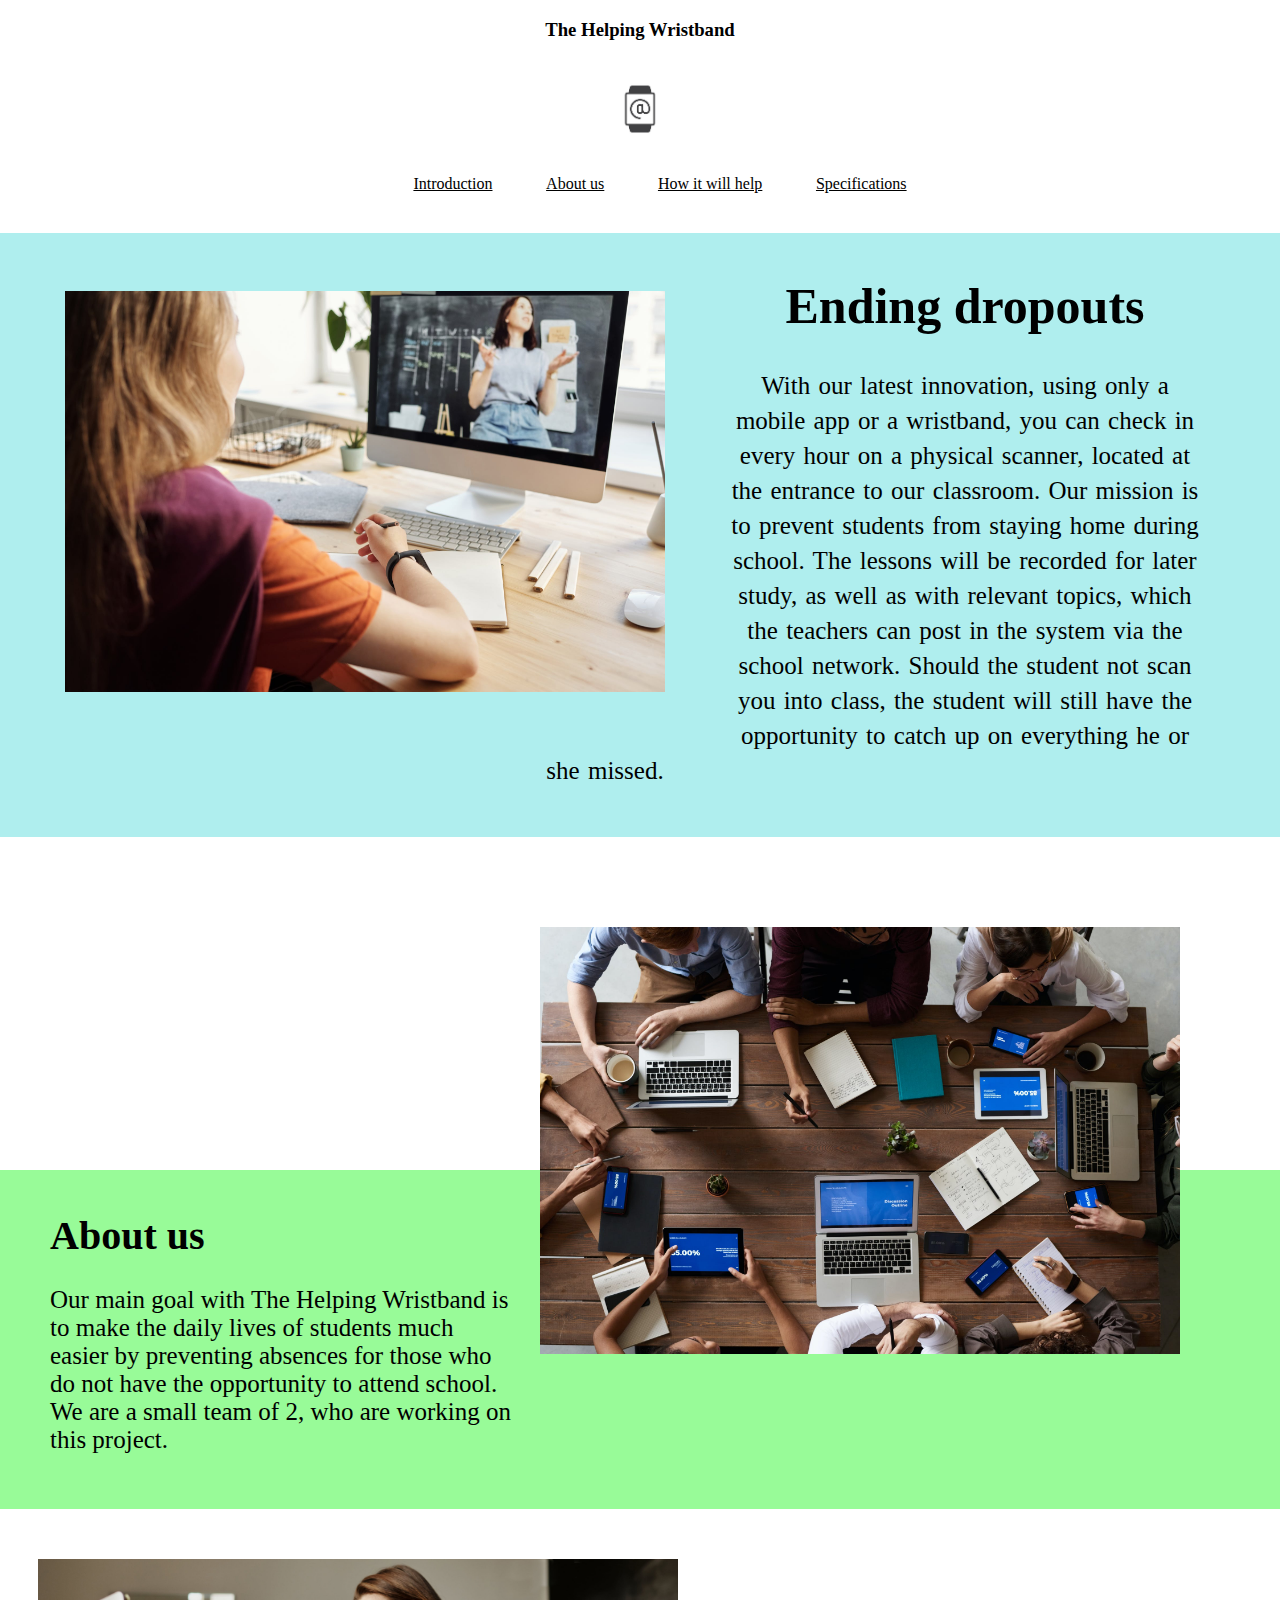
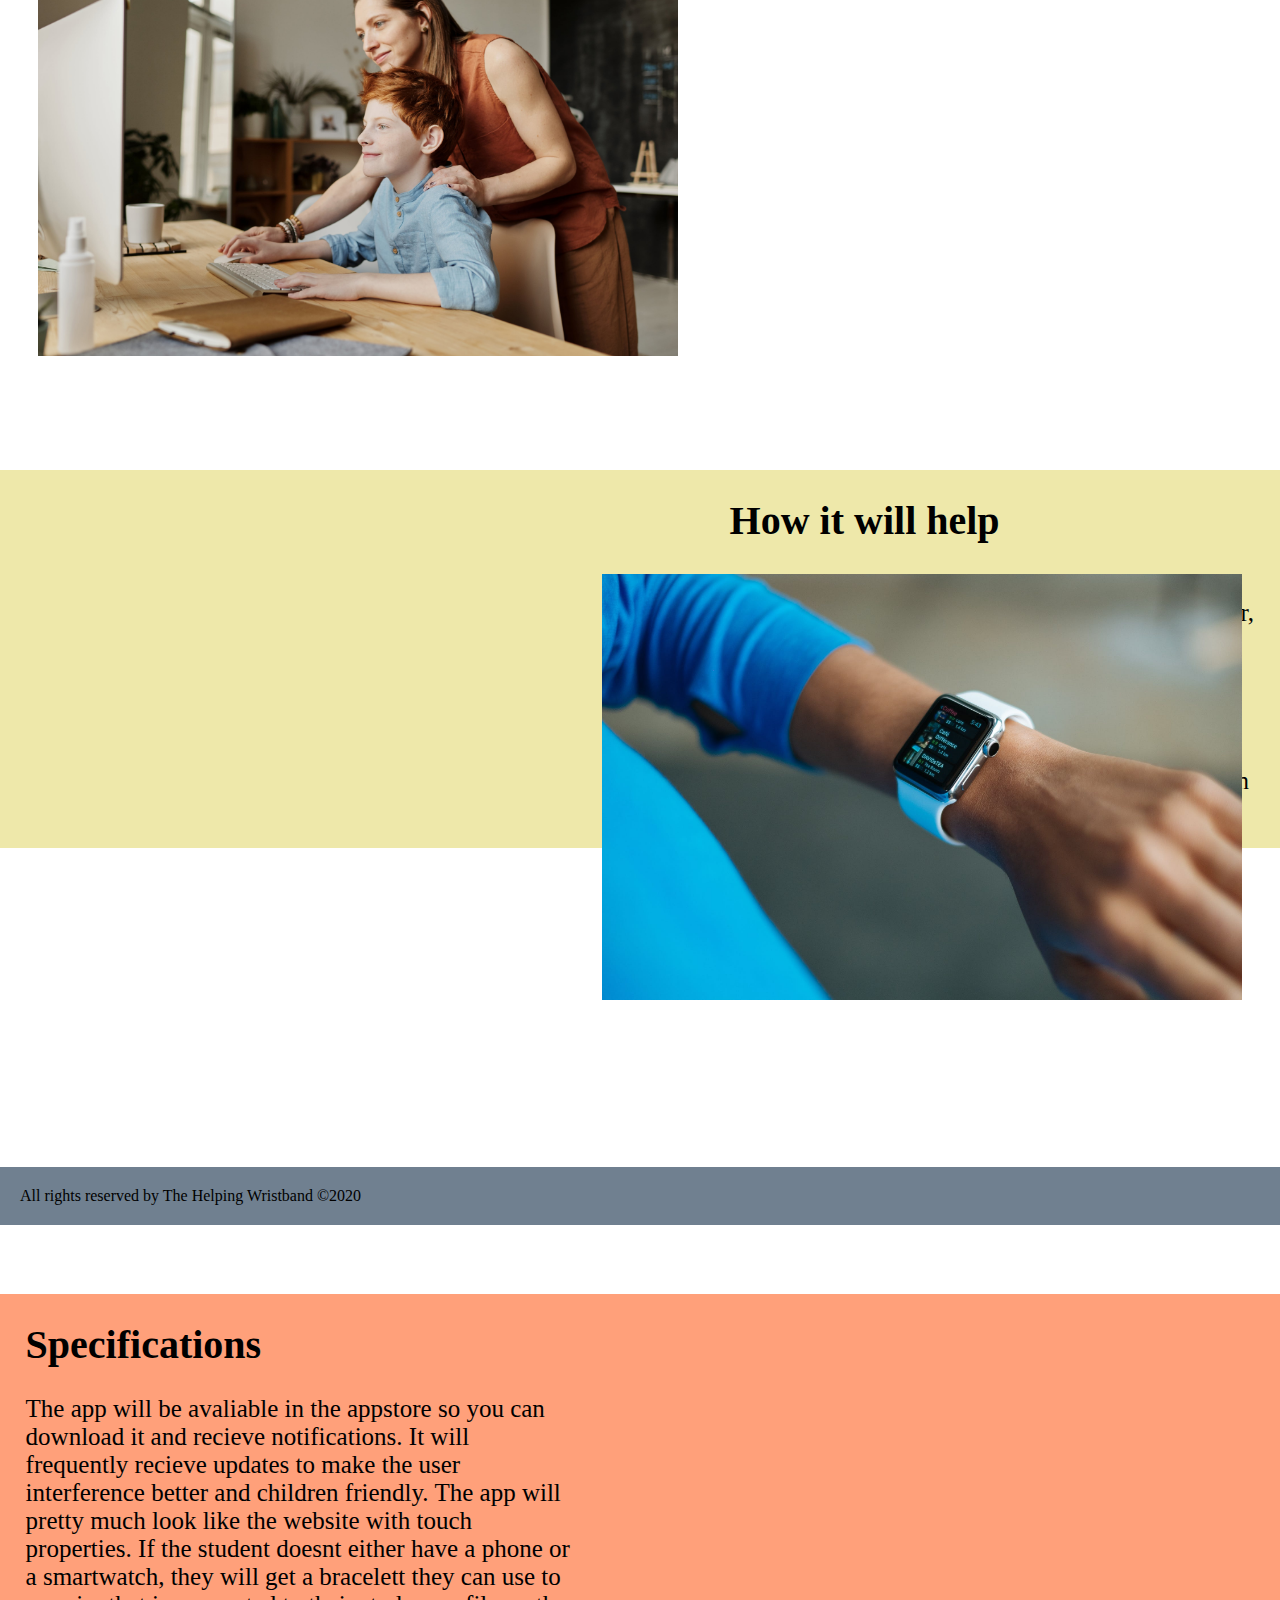
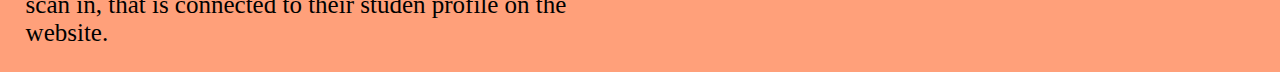
<file: index.html>
<!DOCTYPE html>
<html lang="en">
    <head>
        <link rel="stylesheet" href="css/stylesheet.css">
        <meta charset="UTF-8">
        <meta name="viewport" content="width=device-width, initial-scale=1.0">
        <title>The Helping Wristband</title>
    </head>
    <!--  All images used are from: https://www.pexels.com/nb-no/  -->
    <body>
        <header>
            <div class="top-bar">
                <h3 class="noselect">The Helping Wristband</h3>
                <img class="noselect" id="logo" src="images/icon.jpg" alt="logo_of_company">
                <nav>
                    <ul>
                        <li><a href="#introduction">Introduction</a></li>
                        <li><a href="#aboutUs">About us</a></li>
                        <li><a href="#howItWillHelp">How it will help</a></li>
                        <li><a href="#specif">Specifications</a></li>
                    </ul>
                </nav>
            </div>
        </header>
        <main>
            <section class="introduction">
                <img id="img-1" src="images/studentLecture.jpeg" alt="girl_learning_from_home">
                <!--  Direct source: https://images.pexels.com/photos/4144222/pexels-photo-4144222.jpeg?auto=compress&cs=tinysrgb&dpr=2&h=750&w=1260  -->
                <h1 id="intro">Ending dropouts</h1>
                <p>
                    With our latest innovation, using only a mobile app or a wristband, you can check in every hour on a physical scanner, 
                    located at the entrance to our classroom. Our mission is to prevent students from staying home during school. 
                    The lessons will be recorded for later study, as well as with relevant topics, 
                    which the teachers can post in the system via the school network. Should the student not scan you into class, 
                    the student will still have the opportunity to catch up on everything he or she missed.
                </p>
            </section>
            <section class="aboutUs">
                <img id="img-2" src="images/team.jpeg" alt="Us_working_on_the_product">
                <div class="aboutustext">
                    <h1 id="aboutUs">About us</h1>
                    <p>
                        Our main goal with The Helping Wristband is to make the daily lives of students much easier by 
                        preventing absences for those who do not have the opportunity to attend school. We are a small team of 2, 
                        who are working on this project.
                    </p>
                </div>
            </section>
            <section class="howItwillhelp">
                <img id="img-3" src="images/momHelping.jpeg" alt="mom_helping_her_son_with_homework">
                <!-- Direct source: https://images.pexels.com/photos/4145355/pexels-photo-4145355.jpeg?auto=compress&cs=tinysrgb&dpr=3&h=750&w=1260 -->
                <div class="howitwillhelptext">
                    <h1 id="howItWillHelp">How it will help</h1>
                    <p>
                        With the help by the app or the website, will students learn from anywhere. Either by a computer, ipad or phones. 
                        They can access their schedule and homework, in addition to watch the lesson via livestream or the recorded later.
                        This is really a form of homeschool system, that will help the students keep up with the school program, 
                        even if they have to stay home or cannot come to school on that particular day. 
                    </p>
                </div>
            </section>
            <section class="specifications">
                <img id="img-4" src="images/smartwatch.jpeg" alt="Picture_of_the_model">
                <!-- Direct source: https://images.pexels.com/photos/267394/pexels-photo-267394.jpeg?auto=compress&cs=tinysrgb&dpr=2&h=750&w=1260 -->
                <div class="specificationstext">
                    <h1 id="specif">Specifications</h1>
                    <p>
                        The app will be avaliable in the appstore so you can download it and recieve notifications. It will frequently recieve updates to make the user interference better and children friendly.
                        The app will pretty much look like the website with touch properties.
                        If the student doesnt either have a phone or a smartwatch, they will get a bracelett they can use to scan in, that is connected to their studen profile on the website.
                    </p>
                </div>
            </section>
        </main>
        <footer>
            <div class="wrapper">
                All rights reserved by The Helping Wristband ©2020 
            </div>
        </footer>
    </body>
</html>
</file>
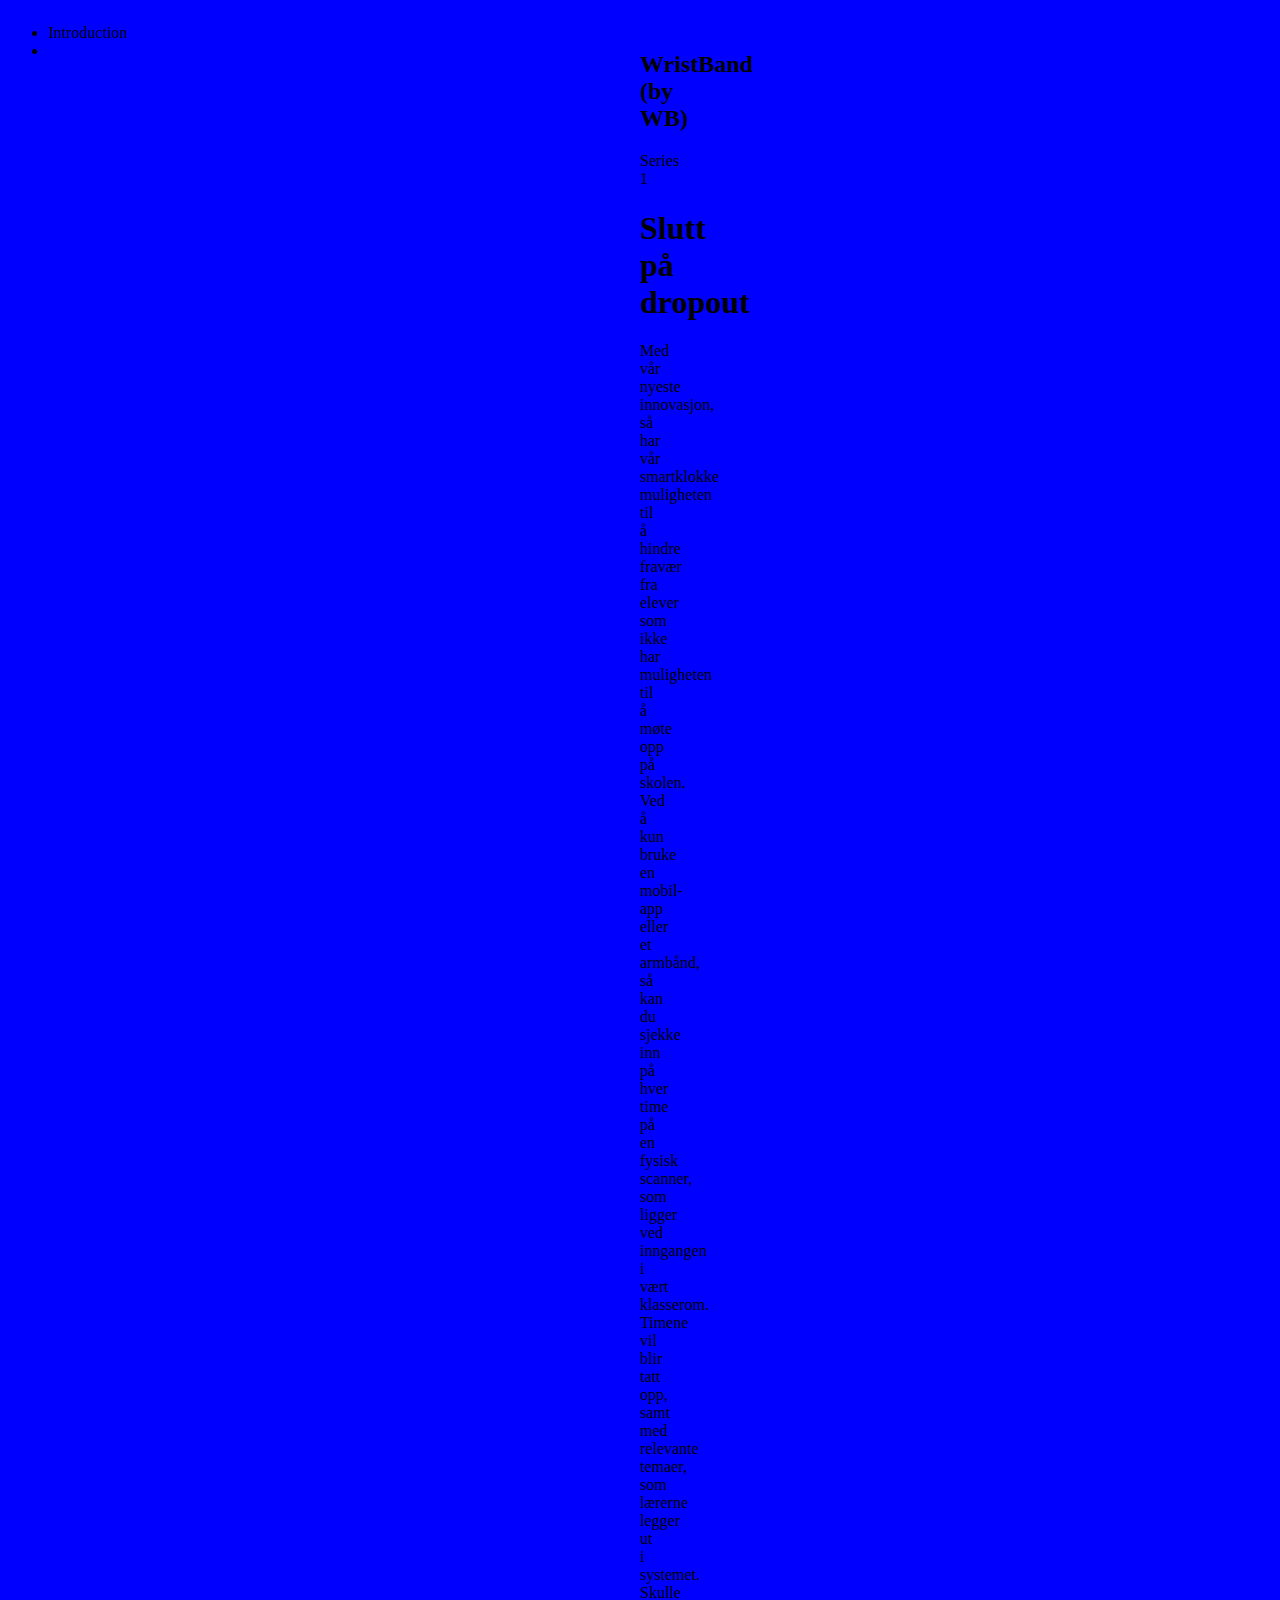
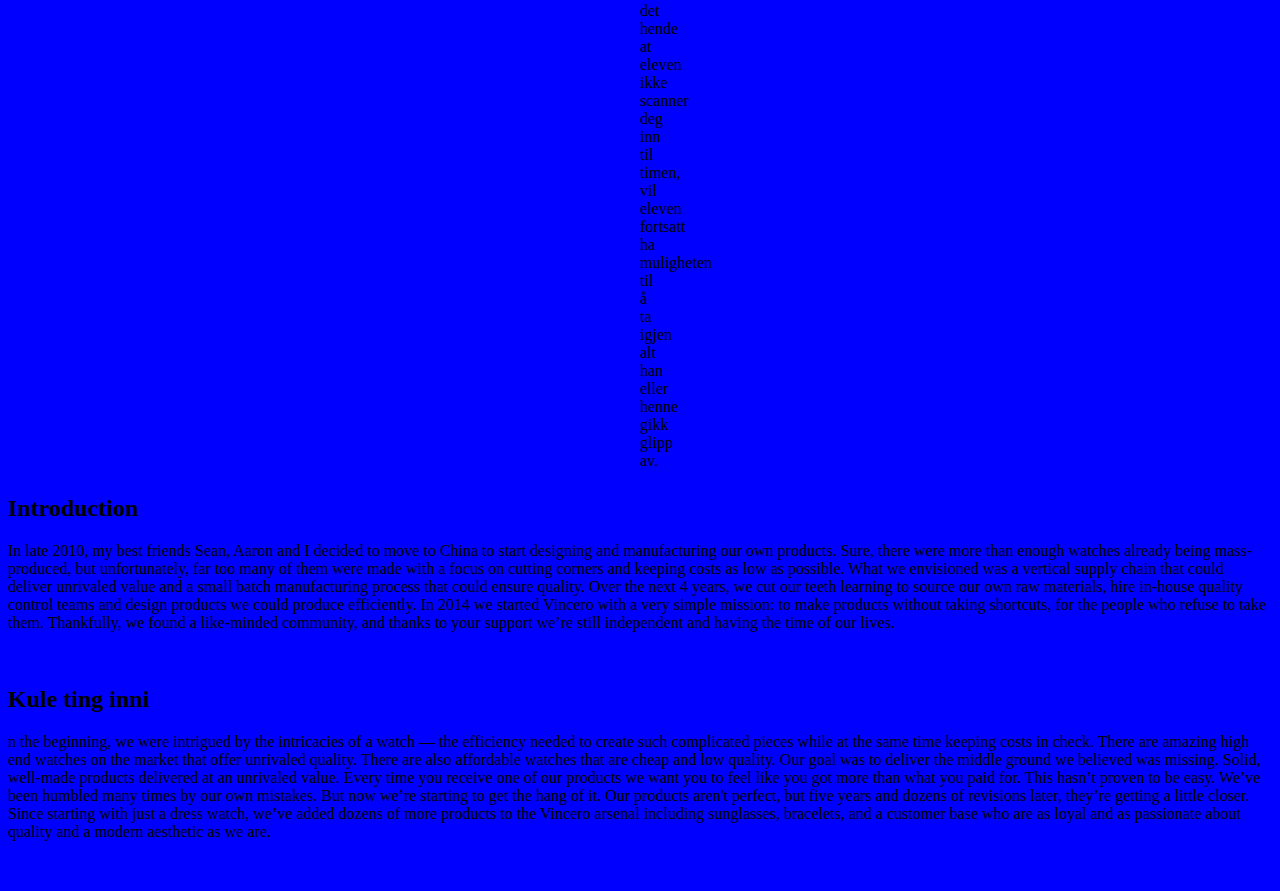
<file: main.html>
<!DOCTYPE html>
<html lang="en">
    <head>
        <link href="style.css" rel="stylesheet" type="text/css">
        <meta charset="UTF-8">
        <meta name="viewport" content="width=device-width, initial-scale=1.0">
    </head>
    <body>
        
        <!-- Place this on the left side on almost the middle of the website -->
        <nav>
          <ul>
              <li>Introduction</li>
              <li></li> <!-- Bilde  -->
          </ul>
        </nav>
        
        <!-- Plasser bildet rett over denne teksten -->
        <!-- Plasser tittelen og teksten i midten med en halv 1/3-lengde margin på hver side av teksten -->
        <img scr=>
        <header>
            <h2>WristBand (by WB)</h2>
            <p>Series 1</p> <!-- Place this text under <h2> and make it red -->
            <h1>Slutt på dropout</h1>
            <p>Med vår nyeste innovasjon, så har vår smartklokke muligheten til å hindre fravær fra elever som ikke har muligheten til å møte opp på skolen. Ved å kun bruke en mobil-app eller et armbånd, så kan du sjekke inn på hver time på en fysisk scanner, som ligger ved inngangen i vært klasserom. Timene vil blir tatt opp, samt med relevante temaer, som lærerne legger ut i systemet. Skulle det hende at eleven ikke scanner deg inn til timen, vil eleven fortsatt ha muligheten til å ta igjen alt han eller henne gikk glipp av. </p>
        </header>
        
        <main>
            <section id="introduction">
                <article>
                    <h2>Introduction</h2>
                    <p id="Introduction">
                        In late 2010, my best friends Sean, Aaron and I decided to move to China to start designing and manufacturing our own products. Sure, there were more than enough watches already being mass-produced, but unfortunately, far too many of them were made with a focus on cutting corners and keeping costs as low as possible. What we envisioned was a vertical supply chain that could deliver unrivaled value and a small batch manufacturing process that could ensure quality.
                        Over the next 4 years, we cut our teeth learning to source our own raw materials, hire in-house quality control teams and design products we could produce efficiently. In 2014 we started Vincero with a very simple mission: to make products without taking shortcuts, for the people who refuse to take them.
                        Thankfully, we found a like-minded community, and thanks to your support we’re still independent and having the time of our lives.
                    </p>
                    <figure>
                        <img>
                        <figcaption></figcaption>
                    </figure>
                </article>
            </section>
            
            <section id="kul">
                <h2>Kule ting inni</h2>
                <article>
                    <p>
                        n the beginning, we were intrigued by the intricacies of a watch — the efficiency needed to create such complicated pieces while at the same time keeping costs in check. There are amazing high end watches on the market that offer unrivaled quality. There are also affordable watches that are cheap and low quality. Our goal was to deliver the middle ground we believed was missing. Solid, well-made products delivered at an unrivaled value. Every time you receive one of our products we want you to feel like you got more than what you paid for.
                        This hasn’t proven to be easy. We’ve been humbled many times by our own mistakes. But now we’re starting to get the hang of it. Our products aren't perfect, but five years and dozens of revisions later, they’re getting a little closer. Since starting with just a dress watch, we’ve added dozens of more products to the Vincero arsenal including sunglasses, bracelets, and a customer base who are as loyal and as passionate about quality and a modern aesthetic as we are.
                    </p>
                    <figure>
                        <img>
                        <figcaption></figcaption>
                    </figure>
                </article>
            </section>
        </main>
        
        <footer>
            <p>
                
            </p>
        </footer>
    </body>
</html>
</file>
<file: css/stylesheet.css>
body, html {
    font-family: calibri, Times New Roman;
    scroll-behavior: smooth;
    margin: 0;
    padding: 0;
    height: 100%;
    width: 100%;
    display: table;
}

.wrapper {
    padding: 20px;
    height: auto;
    background-color: slategrey;
    margin-top: 13%;
}

footer {
    display: table-row;
    height: 1px;
}

header {
    margin-bottom: 40px;
}

#logo {
    height: 100px;
    margin: auto;
    display: block;
}

.noselect {
    -webkit-user-select: none;        
    -moz-user-select: none; 
    -ms-user-select: none; 
    user-select: none; 
}

header div h3 {
    text-align: center;
}

nav ul {
    text-align: center;
}

nav ul li {
    display: inline-block;
    padding-left: 2%;
    padding-right: 2%;
}

nav ul li a {
    color: black;
}

.introduction h1 {
    text-align: center;
    font-size: 50px;
}

.introduction p {
    text-align: center;
    font-size: 25px;
    word-spacing: 2px;
    line-height: 35px;
}

.introduction {
    background-color: #afeeee;
    padding: 10px 75px 24px 5px;
}

#img-1 {
    margin: 4% 5%;
    float: left;
    width: 50%;
}

.aboutustext p {
    position: relative;
    font-size: 25px;
}

.aboutustext h1 {
    font-size: 40px;
}

#img-2 {
    float: right;
    width: 50%;
    margin-top: 7%;
    margin-left: 100px;
    margin-right: 100px;
    margin-bottom: 11%;
}

.aboutustext {
    position: absolute;
    top: 130%;
    padding-right: 60%;
    background-color: palegreen;
    padding-left: 50px;
    padding-top: 15px;
    padding-bottom: 30px;
    z-index: -1;
}

#img-3 {
   float: left;
   margin: 5% 4% 2% 3%;
   width: 50%; 
}

.howitwillhelptext h1 {
    font-size: 40px;
}

.howitwillhelptext p {
    font-size: 25px;
}

.howitwillhelptext {
    position: absolute;
    top: 230%;
    padding-left: 57%;
    padding-right: 2%;
    background-color: palegoldenrod;
    z-index: -1;
}

#img-4 {
    float: right;
    width: 50%;
    margin-top: 15%;
    margin-right: 3%;
}

.specificationstext {
    position: absolute;
    top: 321.6%;
    background-color: lightsalmon;
    z-index: -1;
}

.specificationstext p {
    margin-left: 2%;
    margin-right: 55%;
    font-size: 25px;
}

.specificationstext h1 {
    margin-left: 2%;
    font-size: 40px;
}
</file>
<file: style.css>
body {
    font-family: calibri, Times New Roman;
    background-color: blue;
}

nav {
    position: fixed;
}

header {
    margin: 2% 50%;
    
}
</file>
